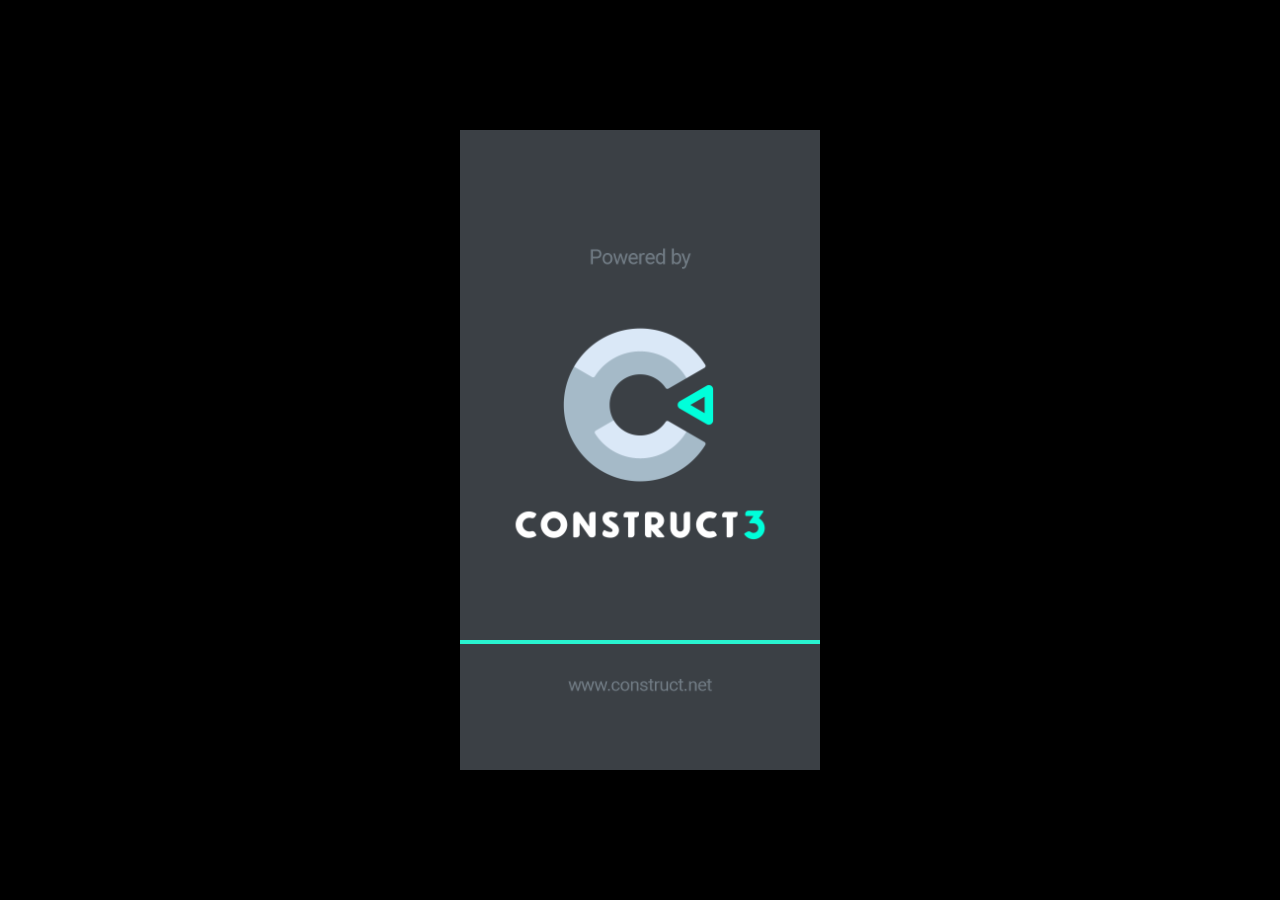
<file: danmaku/index.html>
<!DOCTYPE html>
<html>
<head>
<meta charset="UTF-8">
<title>新项目</title>
<meta name="viewport" content="width=device-width, initial-scale=1.0, maximum-scale=1.0, minimum-scale=1.0, user-scalable=no">

<meta name="generator" content="Scirra Construct">

	<link rel="manifest" href="appmanifest.json">
	<link rel="apple-touch-icon" sizes="128x128" href="icons/icon-128.png">
	<link rel="apple-touch-icon" sizes="256x256" href="icons/icon-256.png">
	<link rel="apple-touch-icon" sizes="512x512" href="icons/icon-512.png">
	<link rel="icon" type="image/png" href="icons/icon-512.png">

<link rel="stylesheet" href="style.css">


</head>
<body>

<script>
if (location.protocol.substr(0, 4) === "file")
{
	alert("Web exports won't work until you upload them. (When running on the file: protocol, browsers block many features from working for security reasons.)");
}
</script>

	<noscript>
		<div id="notSupportedWrap">
			<h2 id="notSupportedTitle">This content requires JavaScript</h2>
			<p class="notSupportedMessage">JavaScript appears to be disabled. Please enable it to view this content.</p>
		</div>
	</noscript>
	<script src="scripts/supportcheck.js"></script>
	<script src="scripts/offlineclient.js" type="module"></script>
	<script src="scripts/main.js" type="module"></script>
	<script src="scripts/register-sw.js" type="module"></script>

</body>
</html>
</file>
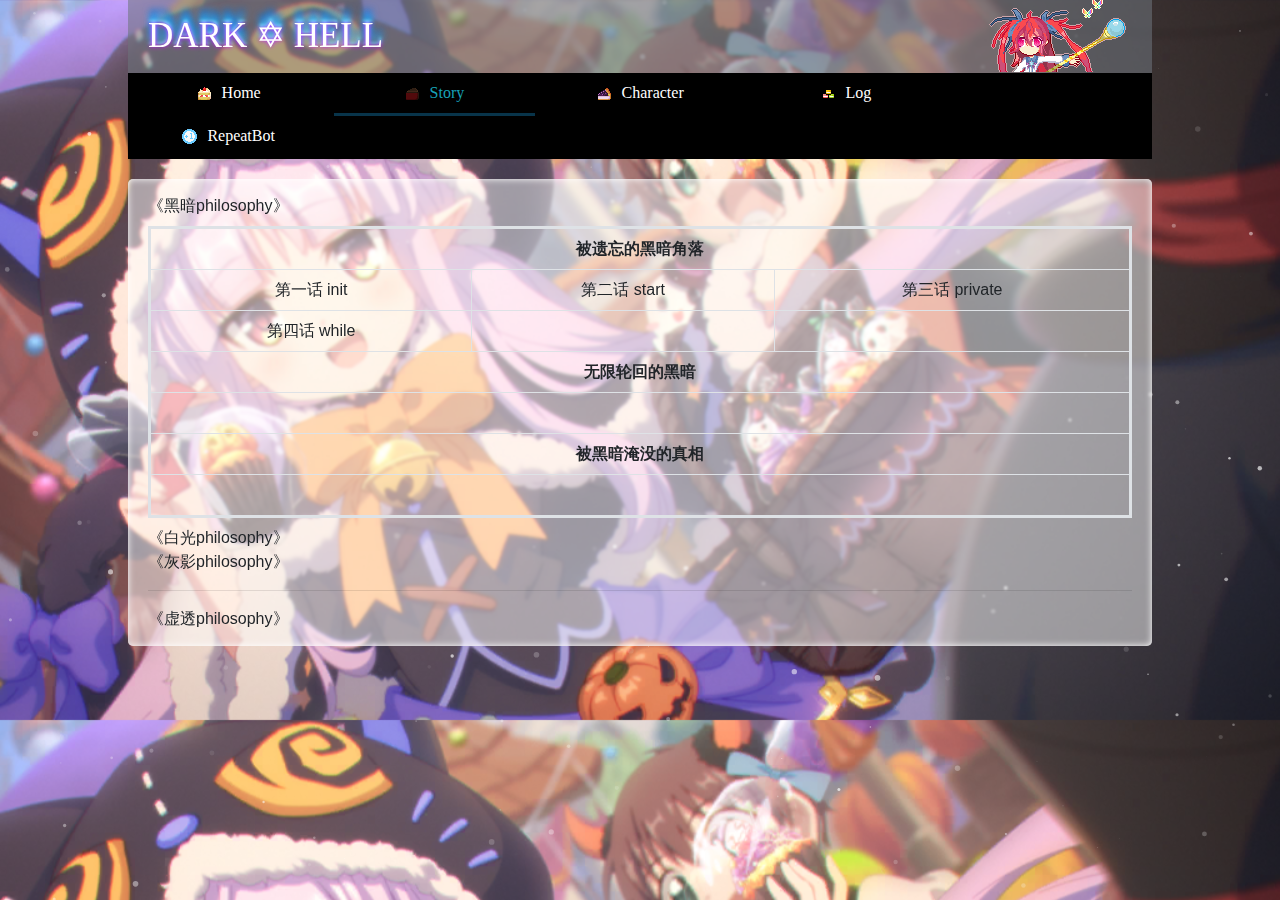
<file: story.html>
<!DOCTYPE html>
<html lang="en">
<head>
    <meta charset="UTF-8">
    <title>Welcome to Dark☆Hell</title>
    <link rel="shortcut icon" type="image/x-icon"
          href="./images/favicon.ico" media="screen" />
    <script src="./javascripts/jquery-3.3.1.min.js"></script>
    <script src="./javascripts/bootstrap.min.js"></script>
    <link href="./stylesheets/bootstrap.min.css" rel="stylesheet"
          type="text/css" />
    <link href="./stylesheets/common.css" rel="stylesheet" type="text/css" />
    <link href="./stylesheets/story.css" rel="stylesheet" type="text/css" />
</head>
<body>
<div id="particles-js"></div>
<script src="./javascripts/particles.min.js"></script>
<script src="./javascripts/app.js"></script>
    <header>
        <div class="english title">DARK &#10017 HELL</div>
        <div class="menu">
            <a class="english" href="index.html"><img src="./images/icon-1.png" />Home</a>
            <a class="english active" href="story.html"><img src="./images/icon-2.png" />Story</a>
            <a class="english" href="character.html"><img src="./images/icon-3.png" />Character</a>
            <a class="english" href="log.html"><img src="./images/icon-4.png" />Log</a>
            <a class="english" href="repeat_chan V2.0.1/repeatRobotDemo.html"><img src="./images/icon-5.png" />RepeatBot</a>
        </div>
    </header>
    <div class="story-list">
        <div>《黑暗philosophy》</div>
        <table class="story-table table-bordered">
            <tr class="table-title"><td colspan="3">被遗忘的黑暗角落</td></tr>
            <tr><td><a href="stories/dark_philosophy/1-001.html">第一话 init</a></td>
                <td><a href="stories/dark_philosophy/1-002.html">第二话 start</a></td>
                <td><a href="stories/dark_philosophy/1-003.html">第三话 private</a></td></tr>
            <tr><td><a>第四话 while</a></td><td>&nbsp;</td><td>&nbsp;</td></tr>
            <tr class="table-title"><td colspan="3">无限轮回的黑暗</td></tr>
            <tr><td colspan="3">&nbsp;</td></tr>
            <tr class="table-title"><td colspan="3">被黑暗淹没的真相</td></tr>
            <tr><td colspan="3">&nbsp;</td></tr>
        </table>
        <div>《白光philosophy》</div>
        <div>《灰影philosophy》</div>
        <hr>
        <div>《虚透philosophy》</div>
    </div>
</body>
</html>
</file>
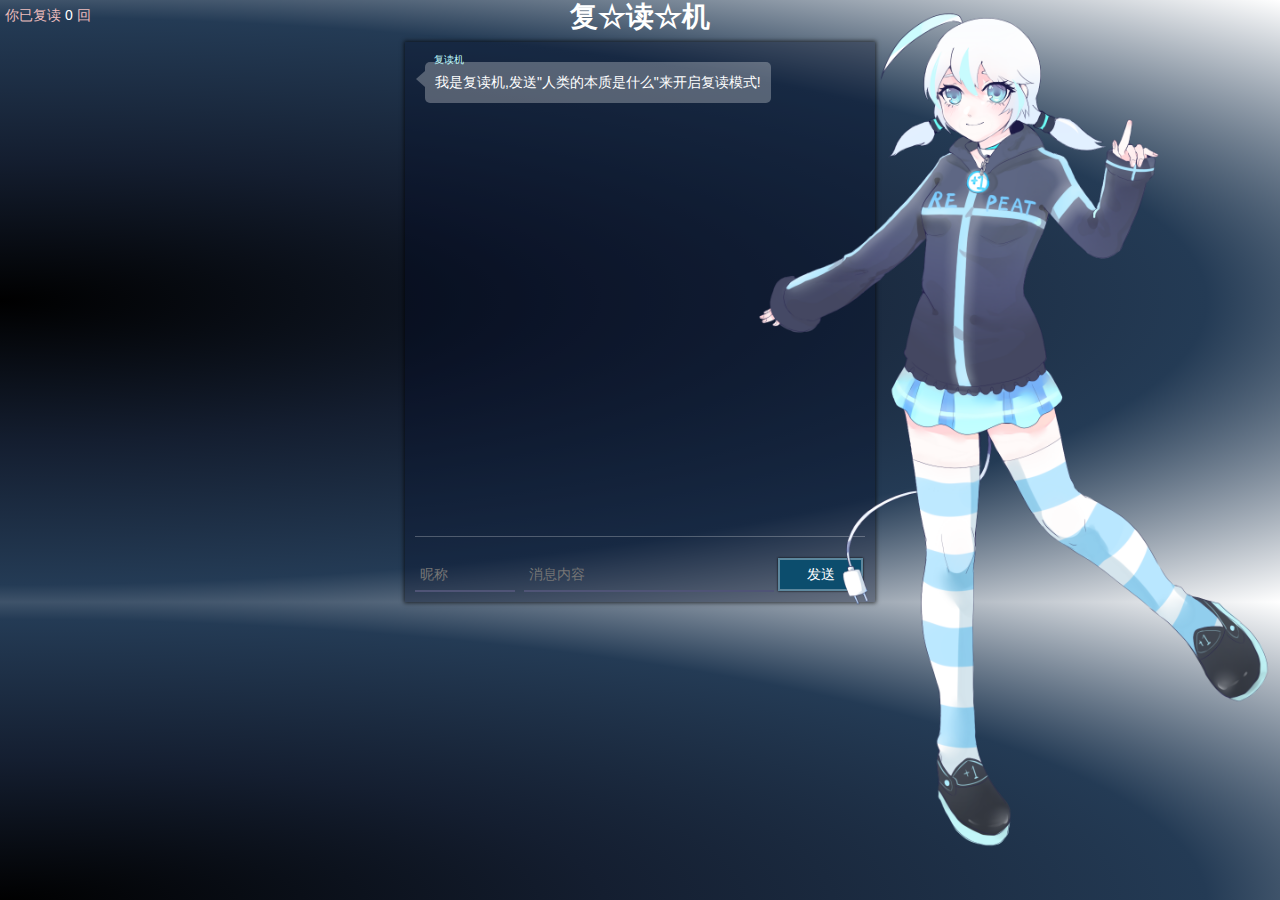
<file: repeat_chan V2.0.1/repeatRobotDemo.html>
﻿<!DOCTYPE html>
<html>
<head>
<meta charset="UTF-8">
<title>复读机测试版v2.0.1</title>
<link rel="shortcut icon" type="image/x-icon"
	href="./images/favicon.ico" media="screen" />
<script src="../javascripts/jquery-3.3.1.min.js"></script>
<script src="../javascripts/bootstrap.min.js"></script>
<script src="./javascripts/constant.js"></script>
	<script src="./javascripts/repeatMode.js"></script>
<script src="./javascripts/repeat.js"></script>
<link href="../stylesheets/bootstrap.min.css" rel="stylesheet"
	type="text/css" />
<link href="./stylesheets/repeat.css" rel="stylesheet" type="text/css" />
</head>
<body>
	<span class="repeat-status">你已复读&nbsp;<span id="repeatTime">0</span>&nbsp;回<span id="bouns" style="color:#efbebe;"></span>
	</span>
	<div class="repeat-img-box">
		<img id="repeat-girl" src="./images/normal.png" />
	</div>
	<div class="page-header">
		<h3>
			<strong>复☆读☆机</strong>
		</h3>
	</div>
	<div class="chat-box">
		<div id="message-window"></div>
		<br>
		<div>
			<input class="form-input" type="text" id="nick-name" placeholder="昵称"
				style="width: 100px; margin-right: 5px;" maxlength="10px" /> <input
				class="form-input" type="text" id="message-detail"
				placeholder="消息内容" style="width: 250px;" maxlength="1000px" />
			<button class="send-button" id="send" onclick="sendMessage();">发送</button>
		</div>
	</div>

	<ul class="bg-bubbles">
		<li></li>
		<li></li>
		<li></li>
		<li></li>
		<li></li>
		<li></li>
		<li></li>
		<li></li>
		<li></li>
		<li></li>
	</ul>
	<div class="front-bg"></div>
	<div class="back-bg"></div>
</body>
</html>
</file>
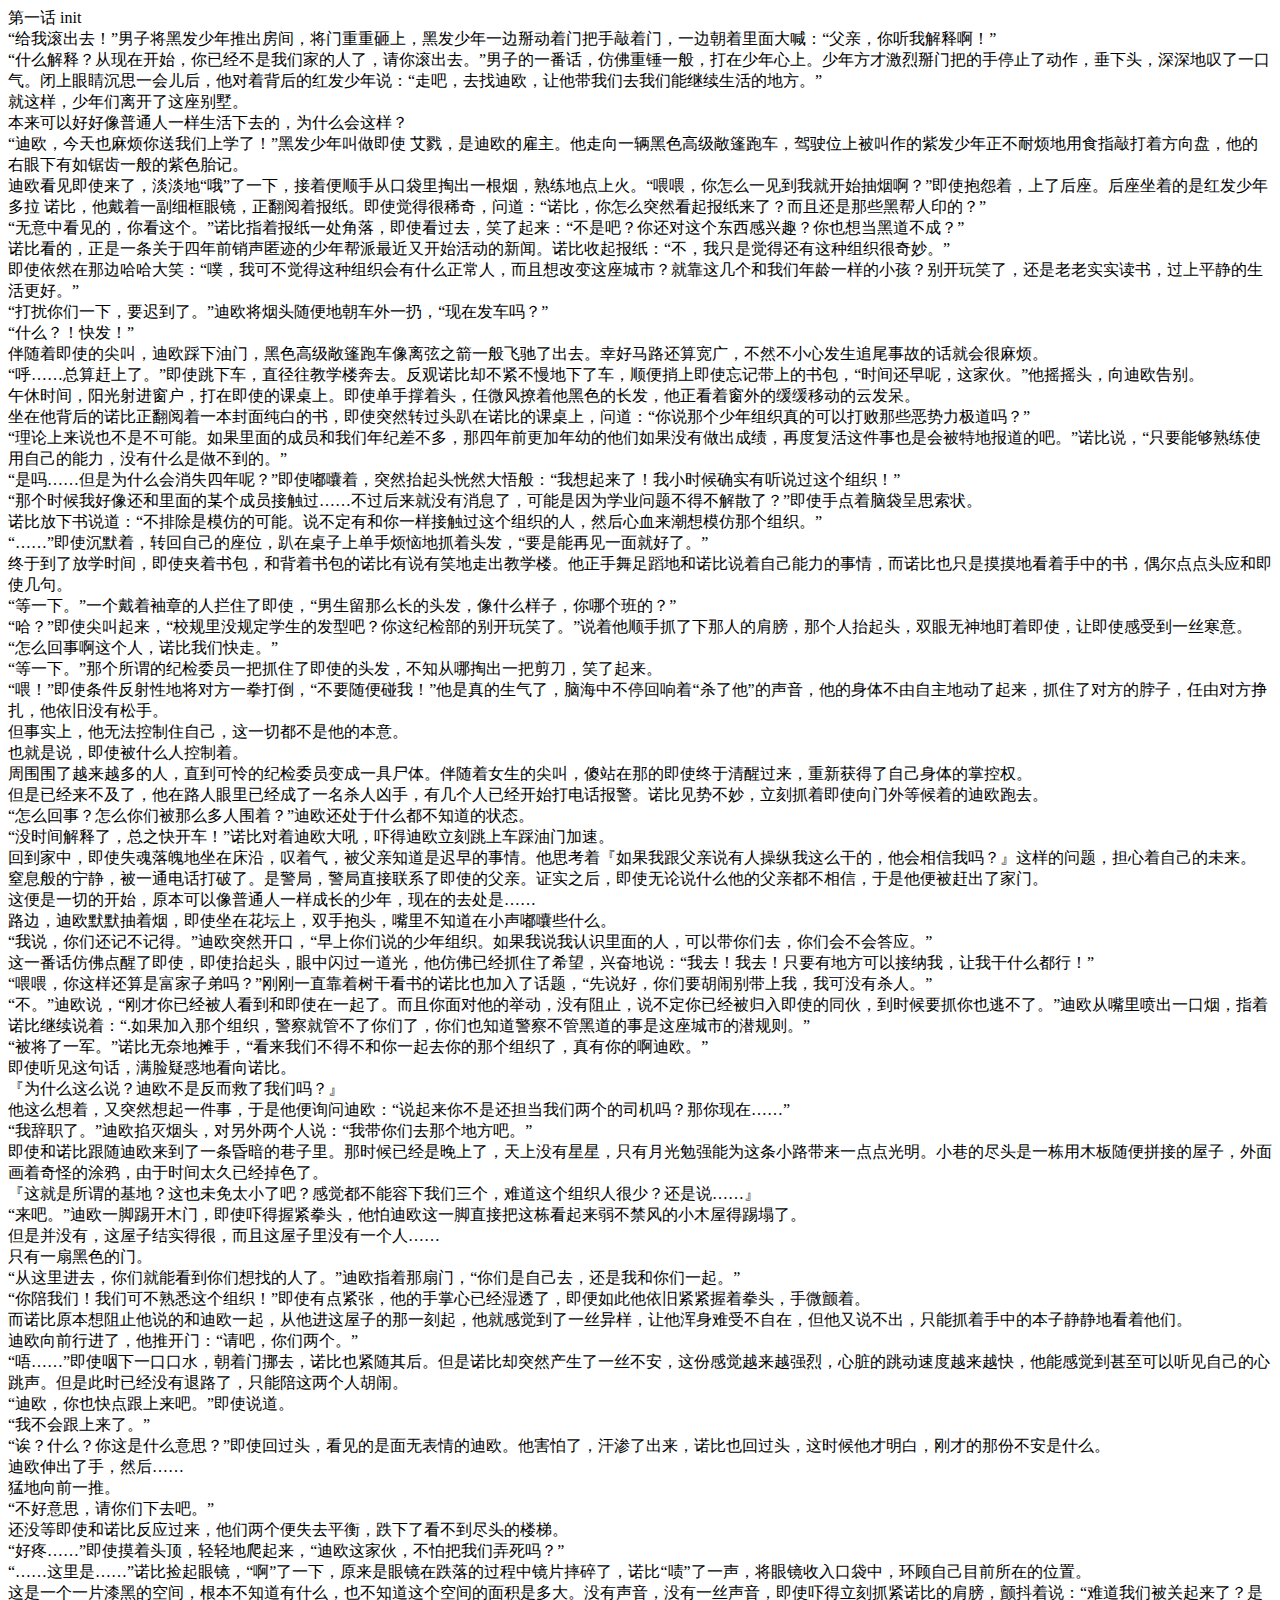
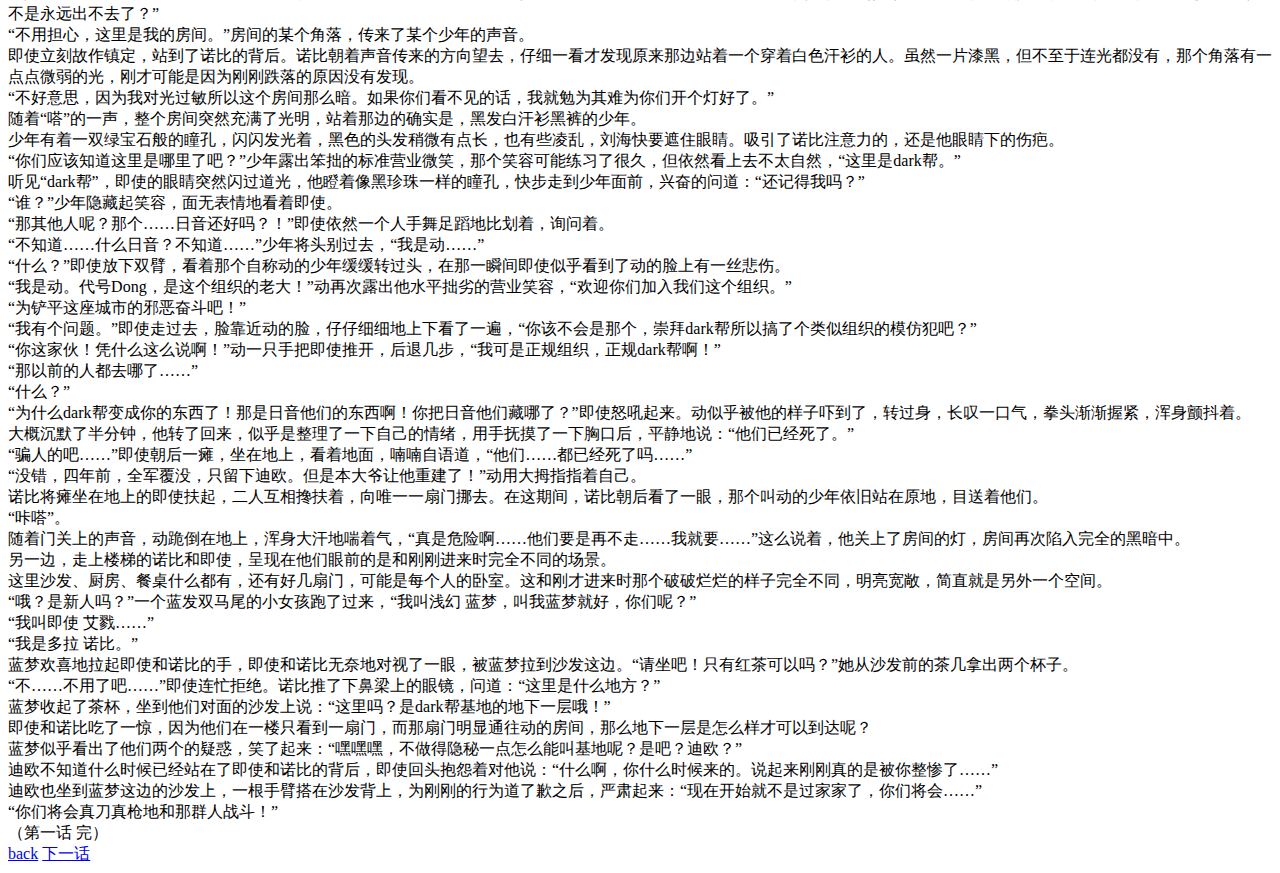
<file: stories/dark_philosophy/1-001.html>
<!DOCTYPE html>
<html lang="en">
<head>
    <meta charset="UTF-8">
    <title>第一话 init</title>
</head>
<body>
<div>第一话 init</div>
<div>
    “给我滚出去！”男子将黑发少年推出房间，将门重重砸上，黑发少年一边掰动着门把手敲着门，一边朝着里面大喊：“父亲，你听我解释啊！”
    <br />
    “什么解释？从现在开始，你已经不是我们家的人了，请你滚出去。”男子的一番话，仿佛重锤一般，打在少年心上。少年方才激烈掰门把的手停止了动作，垂下头，深深地叹了一口气。闭上眼睛沉思一会儿后，他对着背后的红发少年说：“走吧，去找迪欧，让他带我们去我们能继续生活的地方。”
    <br />
    就这样，少年们离开了这座别墅。
    <br />
    本来可以好好像普通人一样生活下去的，为什么会这样？
    <br />
    “迪欧，今天也麻烦你送我们上学了！”黑发少年叫做即使 艾戮，是迪欧的雇主。他走向一辆黑色高级敞篷跑车，驾驶位上被叫作的紫发少年正不耐烦地用食指敲打着方向盘，他的右眼下有如锯齿一般的紫色胎记。
    <br />
    迪欧看见即使来了，淡淡地“哦”了一下，接着便顺手从口袋里掏出一根烟，熟练地点上火。“喂喂，你怎么一见到我就开始抽烟啊？”即使抱怨着，上了后座。后座坐着的是红发少年多拉 诺比，他戴着一副细框眼镜，正翻阅着报纸。即使觉得很稀奇，问道：“诺比，你怎么突然看起报纸来了？而且还是那些黑帮人印的？”
    <br />
    “无意中看见的，你看这个。”诺比指着报纸一处角落，即使看过去，笑了起来：“不是吧？你还对这个东西感兴趣？你也想当黑道不成？”
    <br />
    诺比看的，正是一条关于四年前销声匿迹的少年帮派最近又开始活动的新闻。诺比收起报纸：“不，我只是觉得还有这种组织很奇妙。”
    <br />
    即使依然在那边哈哈大笑：“噗，我可不觉得这种组织会有什么正常人，而且想改变这座城市？就靠这几个和我们年龄一样的小孩？别开玩笑了，还是老老实实读书，过上平静的生活更好。”
    <br />
    “打扰你们一下，要迟到了。”迪欧将烟头随便地朝车外一扔，“现在发车吗？”
    <br />
    “什么？！快发！”
    <br />
    伴随着即使的尖叫，迪欧踩下油门，黑色高级敞篷跑车像离弦之箭一般飞驰了出去。幸好马路还算宽广，不然不小心发生追尾事故的话就会很麻烦。
    <br />
    “呼……总算赶上了。”即使跳下车，直径往教学楼奔去。反观诺比却不紧不慢地下了车，顺便捎上即使忘记带上的书包，“时间还早呢，这家伙。”他摇摇头，向迪欧告别。
    <br />
    午休时间，阳光射进窗户，打在即使的课桌上。即使单手撑着头，任微风撩着他黑色的长发，他正看着窗外的缓缓移动的云发呆。
    <br />
    坐在他背后的诺比正翻阅着一本封面纯白的书，即使突然转过头趴在诺比的课桌上，问道：“你说那个少年组织真的可以打败那些恶势力极道吗？”
    <br />
    “理论上来说也不是不可能。如果里面的成员和我们年纪差不多，那四年前更加年幼的他们如果没有做出成绩，再度复活这件事也是会被特地报道的吧。”诺比说，“只要能够熟练使用自己的能力，没有什么是做不到的。”
    <br />
    “是吗……但是为什么会消失四年呢？”即使嘟囔着，突然抬起头恍然大悟般：“我想起来了！我小时候确实有听说过这个组织！”
    <br />
    “那个时候我好像还和里面的某个成员接触过……不过后来就没有消息了，可能是因为学业问题不得不解散了？”即使手点着脑袋呈思索状。
    <br />
    诺比放下书说道：“不排除是模仿的可能。说不定有和你一样接触过这个组织的人，然后心血来潮想模仿那个组织。”
    <br />
    “……”即使沉默着，转回自己的座位，趴在桌子上单手烦恼地抓着头发，“要是能再见一面就好了。”
    <br />
    终于到了放学时间，即使夹着书包，和背着书包的诺比有说有笑地走出教学楼。他正手舞足蹈地和诺比说着自己能力的事情，而诺比也只是摸摸地看着手中的书，偶尔点点头应和即使几句。
    <br />
    “等一下。”一个戴着袖章的人拦住了即使，“男生留那么长的头发，像什么样子，你哪个班的？”
    <br />
    “哈？”即使尖叫起来，“校规里没规定学生的发型吧？你这纪检部的别开玩笑了。”说着他顺手抓了下那人的肩膀，那个人抬起头，双眼无神地盯着即使，让即使感受到一丝寒意。
    <br />
    “怎么回事啊这个人，诺比我们快走。”
    <br />
    “等一下。”那个所谓的纪检委员一把抓住了即使的头发，不知从哪掏出一把剪刀，笑了起来。
    <br />
    “喂！”即使条件反射性地将对方一拳打倒，“不要随便碰我！”他是真的生气了，脑海中不停回响着“杀了他”的声音，他的身体不由自主地动了起来，抓住了对方的脖子，任由对方挣扎，他依旧没有松手。
    <br />
    但事实上，他无法控制住自己，这一切都不是他的本意。
    <br />
    也就是说，即使被什么人控制着。
    <br />
    周围围了越来越多的人，直到可怜的纪检委员变成一具尸体。伴随着女生的尖叫，傻站在那的即使终于清醒过来，重新获得了自己身体的掌控权。
    <br />
    但是已经来不及了，他在路人眼里已经成了一名杀人凶手，有几个人已经开始打电话报警。诺比见势不妙，立刻抓着即使向门外等候着的迪欧跑去。
    <br />
    “怎么回事？怎么你们被那么多人围着？”迪欧还处于什么都不知道的状态。
    <br />
    “没时间解释了，总之快开车！”诺比对着迪欧大吼，吓得迪欧立刻跳上车踩油门加速。
    <br />
    回到家中，即使失魂落魄地坐在床沿，叹着气，被父亲知道是迟早的事情。他思考着『如果我跟父亲说有人操纵我这么干的，他会相信我吗？』这样的问题，担心着自己的未来。
    <br />
    窒息般的宁静，被一通电话打破了。是警局，警局直接联系了即使的父亲。证实之后，即使无论说什么他的父亲都不相信，于是他便被赶出了家门。
    <br />
    这便是一切的开始，原本可以像普通人一样成长的少年，现在的去处是……
    <br />
    路边，迪欧默默抽着烟，即使坐在花坛上，双手抱头，嘴里不知道在小声嘟囔些什么。
    <br />
    “我说，你们还记不记得。”迪欧突然开口，“早上你们说的少年组织。如果我说我认识里面的人，可以带你们去，你们会不会答应。”
    <br />
    这一番话仿佛点醒了即使，即使抬起头，眼中闪过一道光，他仿佛已经抓住了希望，兴奋地说：“我去！我去！只要有地方可以接纳我，让我干什么都行！”
    <br />
    “喂喂，你这样还算是富家子弟吗？”刚刚一直靠着树干看书的诺比也加入了话题，“先说好，你们要胡闹别带上我，我可没有杀人。”
    <br />
    “不。”迪欧说，“刚才你已经被人看到和即使在一起了。而且你面对他的举动，没有阻止，说不定你已经被归入即使的同伙，到时候要抓你也逃不了。”迪欧从嘴里喷出一口烟，指着诺比继续说着：“.如果加入那个组织，警察就管不了你们了，你们也知道警察不管黑道的事是这座城市的潜规则。”
    <br />
    “被将了一军。”诺比无奈地摊手，“看来我们不得不和你一起去你的那个组织了，真有你的啊迪欧。”
    <br />
    即使听见这句话，满脸疑惑地看向诺比。
    <br />
    『为什么这么说？迪欧不是反而救了我们吗？』
    <br />
    他这么想着，又突然想起一件事，于是他便询问迪欧：“说起来你不是还担当我们两个的司机吗？那你现在……”
    <br />
    “我辞职了。”迪欧掐灭烟头，对另外两个人说：“我带你们去那个地方吧。”
    <br />
    即使和诺比跟随迪欧来到了一条昏暗的巷子里。那时候已经是晚上了，天上没有星星，只有月光勉强能为这条小路带来一点点光明。小巷的尽头是一栋用木板随便拼接的屋子，外面画着奇怪的涂鸦，由于时间太久已经掉色了。
    <br />
    『这就是所谓的基地？这也未免太小了吧？感觉都不能容下我们三个，难道这个组织人很少？还是说……』
    <br />
    “来吧。”迪欧一脚踢开木门，即使吓得握紧拳头，他怕迪欧这一脚直接把这栋看起来弱不禁风的小木屋得踢塌了。
    <br />
    但是并没有，这屋子结实得很，而且这屋子里没有一个人……
    <br />
    只有一扇黑色的门。
    <br />
    “从这里进去，你们就能看到你们想找的人了。”迪欧指着那扇门，“你们是自己去，还是我和你们一起。”
    <br />
    “你陪我们！我们可不熟悉这个组织！”即使有点紧张，他的手掌心已经湿透了，即便如此他依旧紧紧握着拳头，手微颤着。
    <br />
    而诺比原本想阻止他说的和迪欧一起，从他进这屋子的那一刻起，他就感觉到了一丝异样，让他浑身难受不自在，但他又说不出，只能抓着手中的本子静静地看着他们。
    <br />
    迪欧向前行进了，他推开门：“请吧，你们两个。”
    <br />
    “唔……”即使咽下一口口水，朝着门挪去，诺比也紧随其后。但是诺比却突然产生了一丝不安，这份感觉越来越强烈，心脏的跳动速度越来越快，他能感觉到甚至可以听见自己的心跳声。但是此时已经没有退路了，只能陪这两个人胡闹。
    <br />
    “迪欧，你也快点跟上来吧。”即使说道。
    <br />
    “我不会跟上来了。”
    <br />
    “诶？什么？你这是什么意思？”即使回过头，看见的是面无表情的迪欧。他害怕了，汗渗了出来，诺比也回过头，这时候他才明白，刚才的那份不安是什么。
    <br />
    迪欧伸出了手，然后……
    <br />
    猛地向前一推。
    <br />
    “不好意思，请你们下去吧。”
    <br />
    还没等即使和诺比反应过来，他们两个便失去平衡，跌下了看不到尽头的楼梯。
    <br />
    “好疼……”即使摸着头顶，轻轻地爬起来，“迪欧这家伙，不怕把我们弄死吗？”
    <br />
    “……这里是……”诺比捡起眼镜，“啊”了一下，原来是眼镜在跌落的过程中镜片摔碎了，诺比“啧”了一声，将眼镜收入口袋中，环顾自己目前所在的位置。
    <br />
    这是一个一片漆黑的空间，根本不知道有什么，也不知道这个空间的面积是多大。没有声音，没有一丝声音，即使吓得立刻抓紧诺比的肩膀，颤抖着说：“难道我们被关起来了？是不是永远出不去了？”
    <br />
    “不用担心，这里是我的房间。”房间的某个角落，传来了某个少年的声音。
    <br />
    即使立刻故作镇定，站到了诺比的背后。诺比朝着声音传来的方向望去，仔细一看才发现原来那边站着一个穿着白色汗衫的人。虽然一片漆黑，但不至于连光都没有，那个角落有一点点微弱的光，刚才可能是因为刚刚跌落的原因没有发现。
    <br />
    “不好意思，因为我对光过敏所以这个房间那么暗。如果你们看不见的话，我就勉为其难为你们开个灯好了。”
    <br />
    随着“嗒”的一声，整个房间突然充满了光明，站着那边的确实是，黑发白汗衫黑裤的少年。
    <br />
    少年有着一双绿宝石般的瞳孔，闪闪发光着，黑色的头发稍微有点长，也有些凌乱，刘海快要遮住眼睛。吸引了诺比注意力的，还是他眼睛下的伤疤。
    <br />
    “你们应该知道这里是哪里了吧？”少年露出笨拙的标准营业微笑，那个笑容可能练习了很久，但依然看上去不太自然，“这里是dark帮。”
    <br />
    听见“dark帮”，即使的眼睛突然闪过道光，他瞪着像黑珍珠一样的瞳孔，快步走到少年面前，兴奋的问道：“还记得我吗？”
    <br />
    “谁？”少年隐藏起笑容，面无表情地看着即使。
    <br />
    “那其他人呢？那个……日音还好吗？！”即使依然一个人手舞足蹈地比划着，询问着。
    <br />
    “不知道……什么日音？不知道……”少年将头别过去，“我是动……”
    <br />
    “什么？”即使放下双臂，看着那个自称动的少年缓缓转过头，在那一瞬间即使似乎看到了动的脸上有一丝悲伤。
    <br />
    “我是动。代号Dong，是这个组织的老大！”动再次露出他水平拙劣的营业笑容，“欢迎你们加入我们这个组织。”
    <br />
    “为铲平这座城市的邪恶奋斗吧！”
    <br />
    “我有个问题。”即使走过去，脸靠近动的脸，仔仔细细地上下看了一遍，“你该不会是那个，崇拜dark帮所以搞了个类似组织的模仿犯吧？”
    <br />
    “你这家伙！凭什么这么说啊！”动一只手把即使推开，后退几步，“我可是正规组织，正规dark帮啊！”
    <br />
    “那以前的人都去哪了……”
    <br />
    “什么？”
    <br />
    “为什么dark帮变成你的东西了！那是日音他们的东西啊！你把日音他们藏哪了？”即使怒吼起来。动似乎被他的样子吓到了，转过身，长叹一口气，拳头渐渐握紧，浑身颤抖着。
    <br />
    大概沉默了半分钟，他转了回来，似乎是整理了一下自己的情绪，用手抚摸了一下胸口后，平静地说：“他们已经死了。”
    <br />
    “骗人的吧……”即使朝后一瘫，坐在地上，看着地面，喃喃自语道，“他们……都已经死了吗……”
    <br />
    “没错，四年前，全军覆没，只留下迪欧。但是本大爷让他重建了！”动用大拇指指着自己。
    <br />
    诺比将瘫坐在地上的即使扶起，二人互相搀扶着，向唯一一扇门挪去。在这期间，诺比朝后看了一眼，那个叫动的少年依旧站在原地，目送着他们。
    <br />
    “咔嗒”。
    <br />
    随着门关上的声音，动跪倒在地上，浑身大汗地喘着气，“真是危险啊……他们要是再不走……我就要……”这么说着，他关上了房间的灯，房间再次陷入完全的黑暗中。
    <br />
    另一边，走上楼梯的诺比和即使，呈现在他们眼前的是和刚刚进来时完全不同的场景。
    <br />
    这里沙发、厨房、餐桌什么都有，还有好几扇门，可能是每个人的卧室。这和刚才进来时那个破破烂烂的样子完全不同，明亮宽敞，简直就是另外一个空间。
    <br />
    “哦？是新人吗？”一个蓝发双马尾的小女孩跑了过来，“我叫浅幻 蓝梦，叫我蓝梦就好，你们呢？”
    <br />
    “我叫即使 艾戮……”
    <br />
    “我是多拉 诺比。”
    <br />
    蓝梦欢喜地拉起即使和诺比的手，即使和诺比无奈地对视了一眼，被蓝梦拉到沙发这边。“请坐吧！只有红茶可以吗？”她从沙发前的茶几拿出两个杯子。
    <br />
    “不……不用了吧……”即使连忙拒绝。诺比推了下鼻梁上的眼镜，问道：“这里是什么地方？”
    <br />
    蓝梦收起了茶杯，坐到他们对面的沙发上说：“这里吗？是dark帮基地的地下一层哦！”
    <br />
    即使和诺比吃了一惊，因为他们在一楼只看到一扇门，而那扇门明显通往动的房间，那么地下一层是怎么样才可以到达呢？
    <br />
    蓝梦似乎看出了他们两个的疑惑，笑了起来：“嘿嘿嘿，不做得隐秘一点怎么能叫基地呢？是吧？迪欧？”
    <br />
    迪欧不知道什么时候已经站在了即使和诺比的背后，即使回头抱怨着对他说：“什么啊，你什么时候来的。说起来刚刚真的是被你整惨了……”
    <br />
    迪欧也坐到蓝梦这边的沙发上，一根手臂搭在沙发背上，为刚刚的行为道了歉之后，严肃起来：“现在开始就不是过家家了，你们将会……”
    <br />
    “你们将会真刀真枪地和那群人战斗！”
    <br />
    （第一话 完）
</div>
<a href="../../story.html">back</a>
<a href="1-002.html">下一话</a>
</body>
</html>
</file>
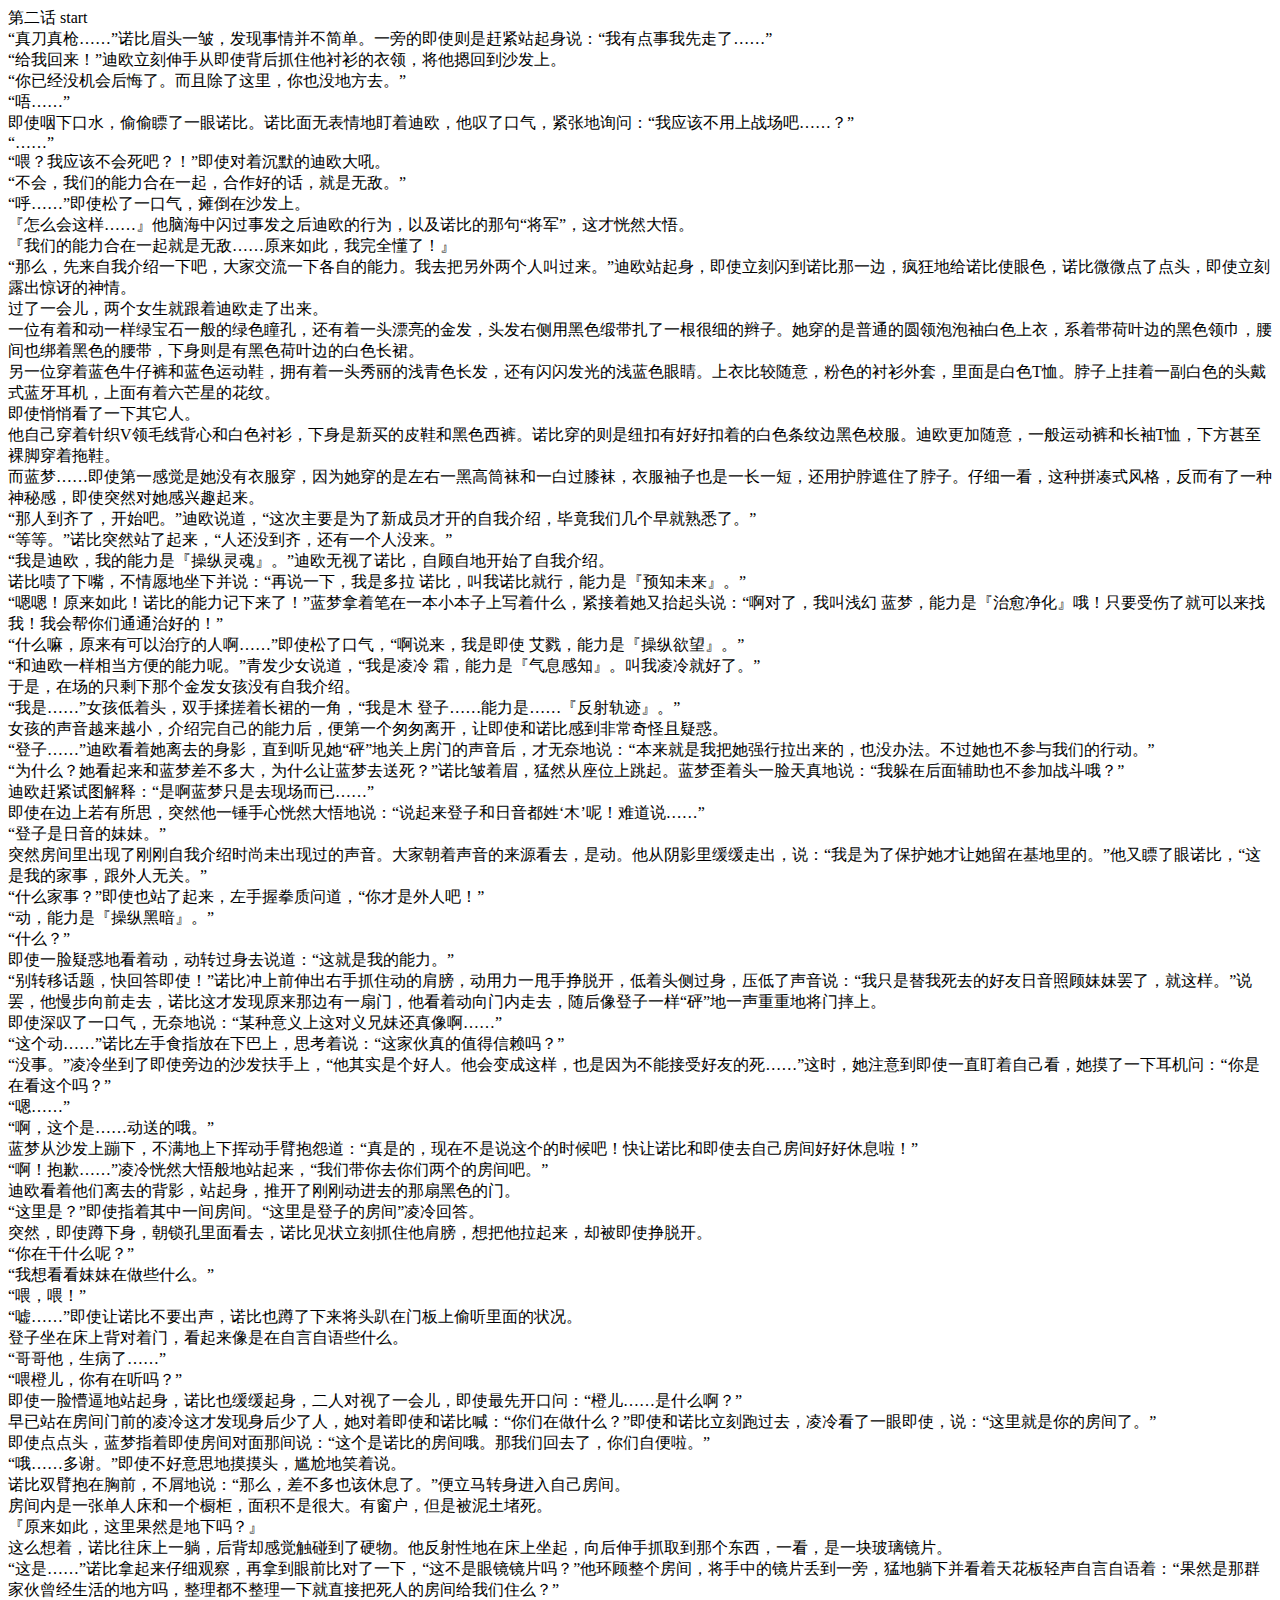
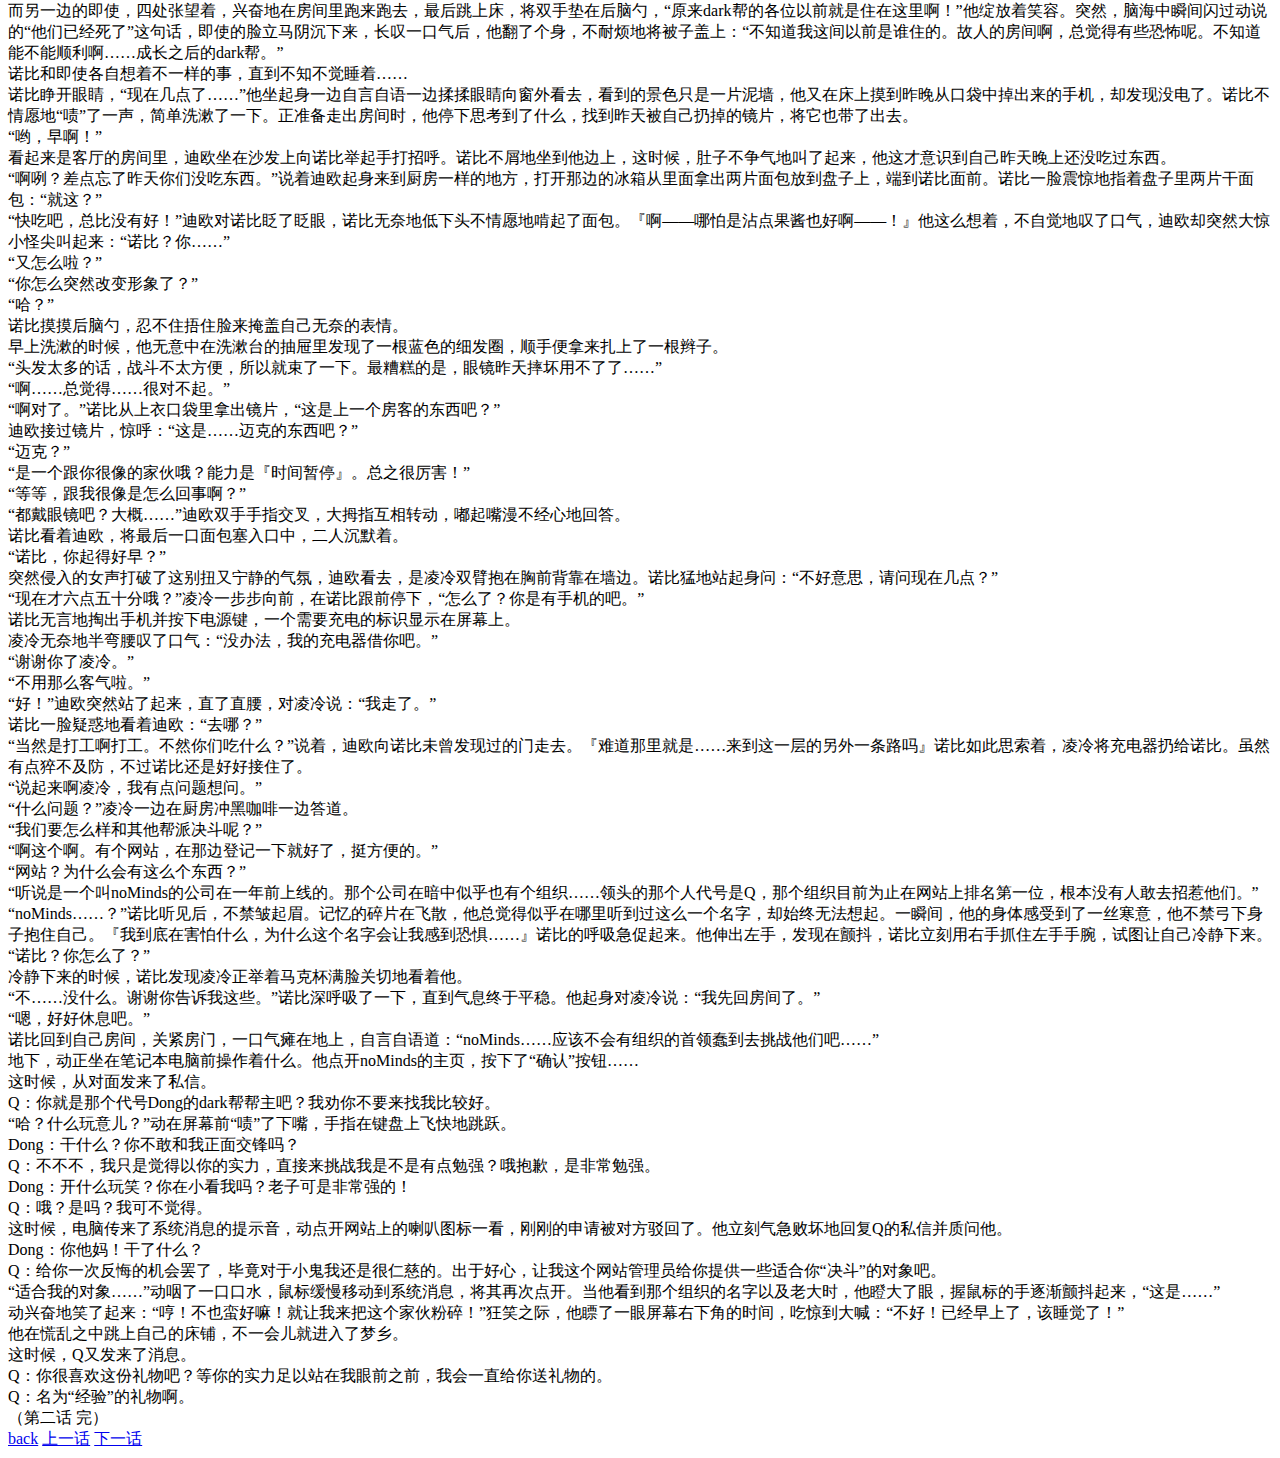
<file: stories/dark_philosophy/1-002.html>
<!DOCTYPE html>
<html lang="en">
<head>
    <meta charset="UTF-8">
    <title>第二话 start</title>
</head>
<body>
<div>第二话 start</div>
<div>
    “真刀真枪……”诺比眉头一皱，发现事情并不简单。一旁的即使则是赶紧站起身说：“我有点事我先走了……”
    <br />
    “给我回来！”迪欧立刻伸手从即使背后抓住他衬衫的衣领，将他摁回到沙发上。
    <br />
    “你已经没机会后悔了。而且除了这里，你也没地方去。”
    <br />
    “唔……”
    <br />
    即使咽下口水，偷偷瞟了一眼诺比。诺比面无表情地盯着迪欧，他叹了口气，紧张地询问：“我应该不用上战场吧……？”
    <br />
    “……”
    <br />
    “喂？我应该不会死吧？！”即使对着沉默的迪欧大吼。
    <br />
    “不会，我们的能力合在一起，合作好的话，就是无敌。”
    <br />
    “呼……”即使松了一口气，瘫倒在沙发上。
    <br />
    『怎么会这样……』他脑海中闪过事发之后迪欧的行为，以及诺比的那句“将军”，这才恍然大悟。
    <br />
    『我们的能力合在一起就是无敌……原来如此，我完全懂了！』
    <br />
    “那么，先来自我介绍一下吧，大家交流一下各自的能力。我去把另外两个人叫过来。”迪欧站起身，即使立刻闪到诺比那一边，疯狂地给诺比使眼色，诺比微微点了点头，即使立刻露出惊讶的神情。
    <br />
    过了一会儿，两个女生就跟着迪欧走了出来。
    <br />
    一位有着和动一样绿宝石一般的绿色瞳孔，还有着一头漂亮的金发，头发右侧用黑色缎带扎了一根很细的辫子。她穿的是普通的圆领泡泡袖白色上衣，系着带荷叶边的黑色领巾，腰间也绑着黑色的腰带，下身则是有黑色荷叶边的白色长裙。
    <br />
    另一位穿着蓝色牛仔裤和蓝色运动鞋，拥有着一头秀丽的浅青色长发，还有闪闪发光的浅蓝色眼睛。上衣比较随意，粉色的衬衫外套，里面是白色T恤。脖子上挂着一副白色的头戴式蓝牙耳机，上面有着六芒星的花纹。
    <br />
    即使悄悄看了一下其它人。
    <br />
    他自己穿着针织V领毛线背心和白色衬衫，下身是新买的皮鞋和黑色西裤。诺比穿的则是纽扣有好好扣着的白色条纹边黑色校服。迪欧更加随意，一般运动裤和长袖T恤，下方甚至裸脚穿着拖鞋。
    <br />
    而蓝梦……即使第一感觉是她没有衣服穿，因为她穿的是左右一黑高筒袜和一白过膝袜，衣服袖子也是一长一短，还用护脖遮住了脖子。仔细一看，这种拼凑式风格，反而有了一种神秘感，即使突然对她感兴趣起来。
    <br />
    “那人到齐了，开始吧。”迪欧说道，“这次主要是为了新成员才开的自我介绍，毕竟我们几个早就熟悉了。”
    <br />
    “等等。”诺比突然站了起来，“人还没到齐，还有一个人没来。”
    <br />
    “我是迪欧，我的能力是『操纵灵魂』。”迪欧无视了诺比，自顾自地开始了自我介绍。
    <br />
    诺比啧了下嘴，不情愿地坐下并说：“再说一下，我是多拉 诺比，叫我诺比就行，能力是『预知未来』。”
    <br />
    “嗯嗯！原来如此！诺比的能力记下来了！”蓝梦拿着笔在一本小本子上写着什么，紧接着她又抬起头说：“啊对了，我叫浅幻 蓝梦，能力是『治愈净化』哦！只要受伤了就可以来找我！我会帮你们通通治好的！”
    <br />
    “什么嘛，原来有可以治疗的人啊……”即使松了口气，“啊说来，我是即使 艾戮，能力是『操纵欲望』。”
    <br />
    “和迪欧一样相当方便的能力呢。”青发少女说道，“我是凌冷 霜，能力是『气息感知』。叫我凌冷就好了。”
    <br />
    于是，在场的只剩下那个金发女孩没有自我介绍。
    <br />
    “我是……”女孩低着头，双手揉搓着长裙的一角，“我是木 登子……能力是……『反射轨迹』。”
    <br />
    女孩的声音越来越小，介绍完自己的能力后，便第一个匆匆离开，让即使和诺比感到非常奇怪且疑惑。
    <br />
    “登子……”迪欧看着她离去的身影，直到听见她“砰”地关上房门的声音后，才无奈地说：“本来就是我把她强行拉出来的，也没办法。不过她也不参与我们的行动。”
    <br />
    “为什么？她看起来和蓝梦差不多大，为什么让蓝梦去送死？”诺比皱着眉，猛然从座位上跳起。蓝梦歪着头一脸天真地说：“我躲在后面辅助也不参加战斗哦？”
    <br />
    迪欧赶紧试图解释：“是啊蓝梦只是去现场而已……”
    <br />
    即使在边上若有所思，突然他一锤手心恍然大悟地说：“说起来登子和日音都姓‘木’呢！难道说……”
    <br />
    “登子是日音的妹妹。”
    <br />
    突然房间里出现了刚刚自我介绍时尚未出现过的声音。大家朝着声音的来源看去，是动。他从阴影里缓缓走出，说：“我是为了保护她才让她留在基地里的。”他又瞟了眼诺比，“这是我的家事，跟外人无关。”
    <br />
    “什么家事？”即使也站了起来，左手握拳质问道，“你才是外人吧！”
    <br />
    “动，能力是『操纵黑暗』。”
    <br />
    “什么？”
    <br />
    即使一脸疑惑地看着动，动转过身去说道：“这就是我的能力。”
    <br />
    “别转移话题，快回答即使！”诺比冲上前伸出右手抓住动的肩膀，动用力一甩手挣脱开，低着头侧过身，压低了声音说：“我只是替我死去的好友日音照顾妹妹罢了，就这样。”说罢，他慢步向前走去，诺比这才发现原来那边有一扇门，他看着动向门内走去，随后像登子一样“砰”地一声重重地将门摔上。
    <br />
    即使深叹了一口气，无奈地说：“某种意义上这对义兄妹还真像啊……”
    <br />
    “这个动……”诺比左手食指放在下巴上，思考着说：“这家伙真的值得信赖吗？”
    <br />
    “没事。”凌冷坐到了即使旁边的沙发扶手上，“他其实是个好人。他会变成这样，也是因为不能接受好友的死……”这时，她注意到即使一直盯着自己看，她摸了一下耳机问：“你是在看这个吗？”
    <br />
    “嗯……”
    <br />
    “啊，这个是……动送的哦。”
    <br />
    蓝梦从沙发上蹦下，不满地上下挥动手臂抱怨道：“真是的，现在不是说这个的时候吧！快让诺比和即使去自己房间好好休息啦！”
    <br />
    “啊！抱歉……”凌冷恍然大悟般地站起来，“我们带你去你们两个的房间吧。”
    <br />
    迪欧看着他们离去的背影，站起身，推开了刚刚动进去的那扇黑色的门。
    <br />
    “这里是？”即使指着其中一间房间。“这里是登子的房间”凌冷回答。
    <br />
    突然，即使蹲下身，朝锁孔里面看去，诺比见状立刻抓住他肩膀，想把他拉起来，却被即使挣脱开。
    <br />
    “你在干什么呢？”
    <br />
    “我想看看妹妹在做些什么。”
    <br />
    “喂，喂！”
    <br />
    “嘘……”即使让诺比不要出声，诺比也蹲了下来将头趴在门板上偷听里面的状况。
    <br />
    登子坐在床上背对着门，看起来像是在自言自语些什么。
    <br />
    “哥哥他，生病了……”
    <br />
    “喂橙儿，你有在听吗？”
    <br />
    即使一脸懵逼地站起身，诺比也缓缓起身，二人对视了一会儿，即使最先开口问：“橙儿……是什么啊？”
    <br />
    早已站在房间门前的凌冷这才发现身后少了人，她对着即使和诺比喊：“你们在做什么？”即使和诺比立刻跑过去，凌冷看了一眼即使，说：“这里就是你的房间了。”
    <br />
    即使点点头，蓝梦指着即使房间对面那间说：“这个是诺比的房间哦。那我们回去了，你们自便啦。”
    <br />
    “哦……多谢。”即使不好意思地摸摸头，尴尬地笑着说。
    <br />
    诺比双臂抱在胸前，不屑地说：“那么，差不多也该休息了。”便立马转身进入自己房间。
    <br />
    房间内是一张单人床和一个橱柜，面积不是很大。有窗户，但是被泥土堵死。
    <br />
    『原来如此，这里果然是地下吗？』
    <br />
    这么想着，诺比往床上一躺，后背却感觉触碰到了硬物。他反射性地在床上坐起，向后伸手抓取到那个东西，一看，是一块玻璃镜片。
    <br />
    “这是……”诺比拿起来仔细观察，再拿到眼前比对了一下，“这不是眼镜镜片吗？”他环顾整个房间，将手中的镜片丢到一旁，猛地躺下并看着天花板轻声自言自语着：“果然是那群家伙曾经生活的地方吗，整理都不整理一下就直接把死人的房间给我们住么？”
    <br />
    而另一边的即使，四处张望着，兴奋地在房间里跑来跑去，最后跳上床，将双手垫在后脑勺，“原来dark帮的各位以前就是住在这里啊！”他绽放着笑容。突然，脑海中瞬间闪过动说的“他们已经死了”这句话，即使的脸立马阴沉下来，长叹一口气后，他翻了个身，不耐烦地将被子盖上：“不知道我这间以前是谁住的。故人的房间啊，总觉得有些恐怖呢。不知道能不能顺利啊……成长之后的dark帮。”
    <br />
    诺比和即使各自想着不一样的事，直到不知不觉睡着……
    <br />
    诺比睁开眼睛，“现在几点了……”他坐起身一边自言自语一边揉揉眼睛向窗外看去，看到的景色只是一片泥墙，他又在床上摸到昨晚从口袋中掉出来的手机，却发现没电了。诺比不情愿地“啧”了一声，简单洗漱了一下。正准备走出房间时，他停下思考到了什么，找到昨天被自己扔掉的镜片，将它也带了出去。
    <br />
    “哟，早啊！”
    <br />
    看起来是客厅的房间里，迪欧坐在沙发上向诺比举起手打招呼。诺比不屑地坐到他边上，这时候，肚子不争气地叫了起来，他这才意识到自己昨天晚上还没吃过东西。
    <br />
    “啊咧？差点忘了昨天你们没吃东西。”说着迪欧起身来到厨房一样的地方，打开那边的冰箱从里面拿出两片面包放到盘子上，端到诺比面前。诺比一脸震惊地指着盘子里两片干面包：“就这？”
    <br />
    “快吃吧，总比没有好！”迪欧对诺比眨了眨眼，诺比无奈地低下头不情愿地啃起了面包。『啊——哪怕是沾点果酱也好啊——！』他这么想着，不自觉地叹了口气，迪欧却突然大惊小怪尖叫起来：“诺比？你……”
    <br />
    “又怎么啦？”
    <br />
    “你怎么突然改变形象了？”
    <br />
    “哈？”
    <br />
    诺比摸摸后脑勺，忍不住捂住脸来掩盖自己无奈的表情。
    <br />
    早上洗漱的时候，他无意中在洗漱台的抽屉里发现了一根蓝色的细发圈，顺手便拿来扎上了一根辫子。
    <br />
    “头发太多的话，战斗不太方便，所以就束了一下。最糟糕的是，眼镜昨天摔坏用不了了……”
    <br />
    “啊……总觉得……很对不起。”
    <br />
    “啊对了。”诺比从上衣口袋里拿出镜片，“这是上一个房客的东西吧？”
    <br />
    迪欧接过镜片，惊呼：“这是……迈克的东西吧？”
    <br />
    “迈克？”
    <br />
    “是一个跟你很像的家伙哦？能力是『时间暂停』。总之很厉害！”
    <br />
    “等等，跟我很像是怎么回事啊？”
    <br />
    “都戴眼镜吧？大概……”迪欧双手手指交叉，大拇指互相转动，嘟起嘴漫不经心地回答。
    <br />
    诺比看着迪欧，将最后一口面包塞入口中，二人沉默着。
    <br />
    “诺比，你起得好早？”
    <br />
    突然侵入的女声打破了这别扭又宁静的气氛，迪欧看去，是凌冷双臂抱在胸前背靠在墙边。诺比猛地站起身问：“不好意思，请问现在几点？”
    <br />
    “现在才六点五十分哦？”凌冷一步步向前，在诺比跟前停下，“怎么了？你是有手机的吧。”
    <br />
    诺比无言地掏出手机并按下电源键，一个需要充电的标识显示在屏幕上。
    <br />
    凌冷无奈地半弯腰叹了口气：“没办法，我的充电器借你吧。”
    <br />
    “谢谢你了凌冷。”
    <br />
    “不用那么客气啦。”
    <br />
    “好！”迪欧突然站了起来，直了直腰，对凌冷说：“我走了。”
    <br />
    诺比一脸疑惑地看着迪欧：“去哪？”
    <br />
    “当然是打工啊打工。不然你们吃什么？”说着，迪欧向诺比未曾发现过的门走去。『难道那里就是……来到这一层的另外一条路吗』诺比如此思索着，凌冷将充电器扔给诺比。虽然有点猝不及防，不过诺比还是好好接住了。
    <br />
    “说起来啊凌冷，我有点问题想问。”
    <br />
    “什么问题？”凌冷一边在厨房冲黑咖啡一边答道。
    <br />
    “我们要怎么样和其他帮派决斗呢？”
    <br />
    “啊这个啊。有个网站，在那边登记一下就好了，挺方便的。”
    <br />
    “网站？为什么会有这么个东西？”
    <br />
    “听说是一个叫noMinds的公司在一年前上线的。那个公司在暗中似乎也有个组织……领头的那个人代号是Q，那个组织目前为止在网站上排名第一位，根本没有人敢去招惹他们。”
    <br />
    “noMinds……？”诺比听见后，不禁皱起眉。记忆的碎片在飞散，他总觉得似乎在哪里听到过这么一个名字，却始终无法想起。一瞬间，他的身体感受到了一丝寒意，他不禁弓下身子抱住自己。『我到底在害怕什么，为什么这个名字会让我感到恐惧……』诺比的呼吸急促起来。他伸出左手，发现在颤抖，诺比立刻用右手抓住左手手腕，试图让自己冷静下来。
    <br />
    “诺比？你怎么了？”
    <br />
    冷静下来的时候，诺比发现凌冷正举着马克杯满脸关切地看着他。
    <br />
    “不……没什么。谢谢你告诉我这些。”诺比深呼吸了一下，直到气息终于平稳。他起身对凌冷说：“我先回房间了。”
    <br />
    “嗯，好好休息吧。”
    <br />
    诺比回到自己房间，关紧房门，一口气瘫在地上，自言自语道：“noMinds……应该不会有组织的首领蠢到去挑战他们吧……”
    <br />
    地下，动正坐在笔记本电脑前操作着什么。他点开noMinds的主页，按下了“确认”按钮……
    <br />
    这时候，从对面发来了私信。
    <br />
    Q：你就是那个代号Dong的dark帮帮主吧？我劝你不要来找我比较好。
    <br />
    “哈？什么玩意儿？”动在屏幕前“啧”了下嘴，手指在键盘上飞快地跳跃。
    <br />
    Dong：干什么？你不敢和我正面交锋吗？
    <br />
    Q：不不不，我只是觉得以你的实力，直接来挑战我是不是有点勉强？哦抱歉，是非常勉强。
    <br />
    Dong：开什么玩笑？你在小看我吗？老子可是非常强的！
    <br />
    Q：哦？是吗？我可不觉得。
    <br />
    这时候，电脑传来了系统消息的提示音，动点开网站上的喇叭图标一看，刚刚的申请被对方驳回了。他立刻气急败坏地回复Q的私信并质问他。
    <br />
    Dong：你他妈！干了什么？
    <br />
    Q：给你一次反悔的机会罢了，毕竟对于小鬼我还是很仁慈的。出于好心，让我这个网站管理员给你提供一些适合你“决斗”的对象吧。
    <br />
    “适合我的对象……”动咽了一口口水，鼠标缓慢移动到系统消息，将其再次点开。当他看到那个组织的名字以及老大时，他瞪大了眼，握鼠标的手逐渐颤抖起来，“这是……”
    <br />
    动兴奋地笑了起来：“哼！不也蛮好嘛！就让我来把这个家伙粉碎！”狂笑之际，他瞟了一眼屏幕右下角的时间，吃惊到大喊：“不好！已经早上了，该睡觉了！”
    <br />
    他在慌乱之中跳上自己的床铺，不一会儿就进入了梦乡。
    <br />
    这时候，Q又发来了消息。
    <br />
    Q：你很喜欢这份礼物吧？等你的实力足以站在我眼前之前，我会一直给你送礼物的。
    <br />
    Q：名为“经验”的礼物啊。
    <br />
    （第二话 完）
</div>
<a href="../../story.html">back</a>
<a href="1-001.html">上一话</a>
<a href="1-003.html">下一话</a>
</body>
</html>
</file>
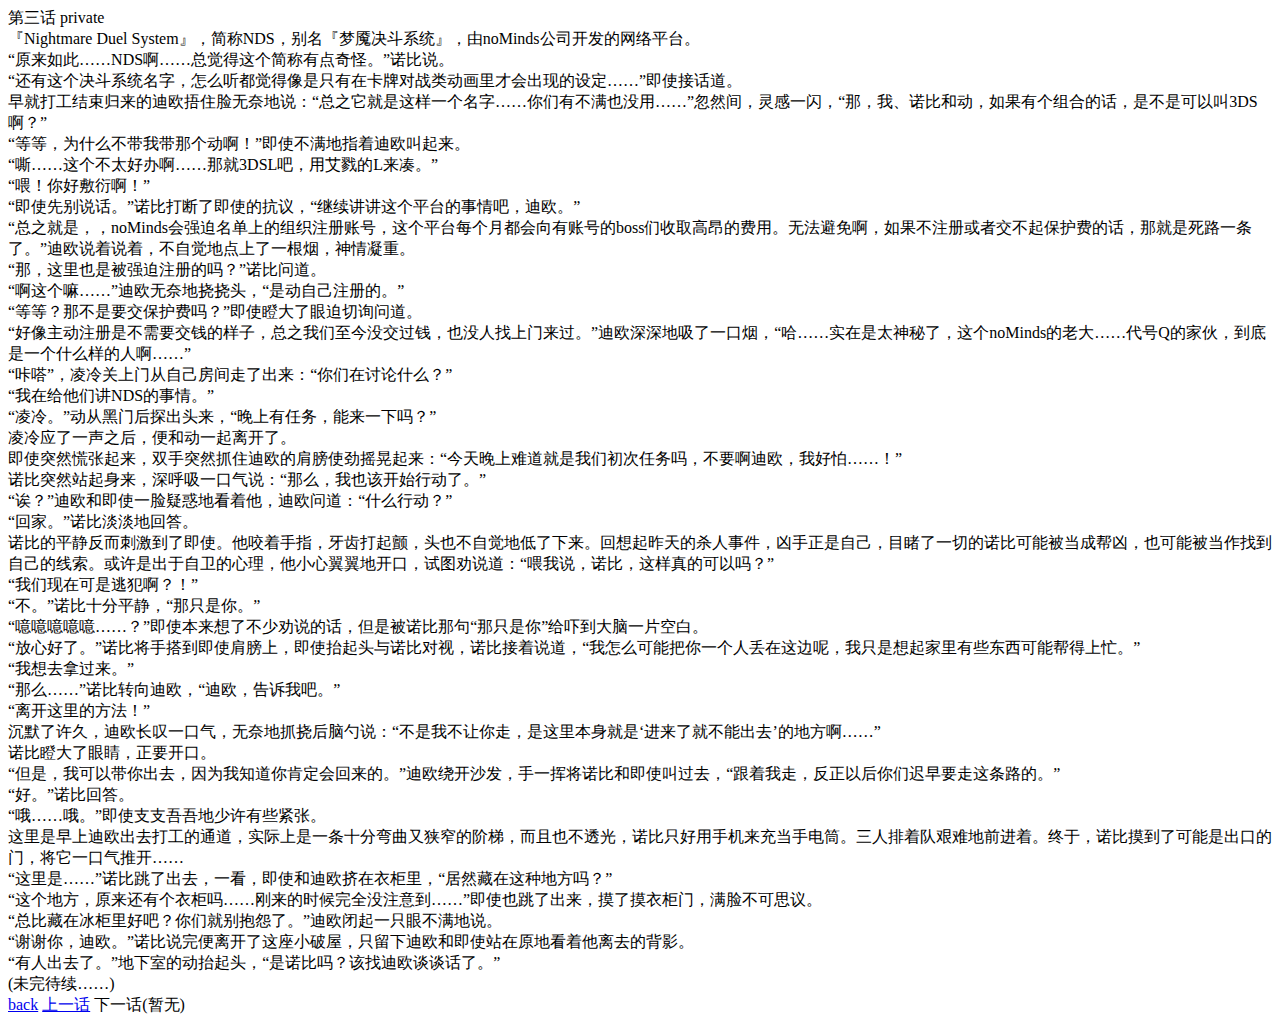
<file: stories/dark_philosophy/1-003.html>
<!DOCTYPE html>
<html lang="en">
<head>
    <meta charset="UTF-8">
    <title>第三话 private</title>
</head>
<body>
<div>第三话 private</div>
<div>
    『Nightmare Duel System』，简称NDS，别名『梦魇决斗系统』，由noMinds公司开发的网络平台。
    <br />
    “原来如此……NDS啊……总觉得这个简称有点奇怪。”诺比说。
    <br />
    “还有这个决斗系统名字，怎么听都觉得像是只有在卡牌对战类动画里才会出现的设定……”即使接话道。
    <br />
    早就打工结束归来的迪欧捂住脸无奈地说：“总之它就是这样一个名字……你们有不满也没用……”忽然间，灵感一闪，“那，我、诺比和动，如果有个组合的话，是不是可以叫3DS啊？”
    <br />
    “等等，为什么不带我带那个动啊！”即使不满地指着迪欧叫起来。
    <br />
    “嘶……这个不太好办啊……那就3DSL吧，用艾戮的L来凑。”
    <br />
    “喂！你好敷衍啊！”
    <br />
    “即使先别说话。”诺比打断了即使的抗议，“继续讲讲这个平台的事情吧，迪欧。”
    <br />
    “总之就是，，noMinds会强迫名单上的组织注册账号，这个平台每个月都会向有账号的boss们收取高昂的费用。无法避免啊，如果不注册或者交不起保护费的话，那就是死路一条了。”迪欧说着说着，不自觉地点上了一根烟，神情凝重。
    <br />
    “那，这里也是被强迫注册的吗？”诺比问道。
    <br />
    “啊这个嘛……”迪欧无奈地挠挠头，“是动自己注册的。”
    <br />
    “等等？那不是要交保护费吗？”即使瞪大了眼迫切询问道。
    <br />
    “好像主动注册是不需要交钱的样子，总之我们至今没交过钱，也没人找上门来过。”迪欧深深地吸了一口烟，“哈……实在是太神秘了，这个noMinds的老大……代号Q的家伙，到底是一个什么样的人啊……”
    <br />
    “咔嗒”，凌冷关上门从自己房间走了出来：“你们在讨论什么？”
    <br />
    “我在给他们讲NDS的事情。”
    <br />
    “凌冷。”动从黑门后探出头来，“晚上有任务，能来一下吗？”
    <br />
    凌冷应了一声之后，便和动一起离开了。
    <br />
    即使突然慌张起来，双手突然抓住迪欧的肩膀使劲摇晃起来：“今天晚上难道就是我们初次任务吗，不要啊迪欧，我好怕……！”
    <br />
    诺比突然站起身来，深呼吸一口气说：“那么，我也该开始行动了。”
    <br />
    “诶？”迪欧和即使一脸疑惑地看着他，迪欧问道：“什么行动？”
    <br />
    “回家。”诺比淡淡地回答。
    <br />
    诺比的平静反而刺激到了即使。他咬着手指，牙齿打起颤，头也不自觉地低了下来。回想起昨天的杀人事件，凶手正是自己，目睹了一切的诺比可能被当成帮凶，也可能被当作找到自己的线索。或许是出于自卫的心理，他小心翼翼地开口，试图劝说道：“喂我说，诺比，这样真的可以吗？”
    <br />
    “我们现在可是逃犯啊？！”
    <br />
    “不。”诺比十分平静，“那只是你。”
    <br />
    “噫噫噫噫噫……？”即使本来想了不少劝说的话，但是被诺比那句“那只是你”给吓到大脑一片空白。
    <br />
    “放心好了。”诺比将手搭到即使肩膀上，即使抬起头与诺比对视，诺比接着说道，“我怎么可能把你一个人丢在这边呢，我只是想起家里有些东西可能帮得上忙。”
    <br />
    “我想去拿过来。”
    <br />
    “那么……”诺比转向迪欧，“迪欧，告诉我吧。”
    <br />
    “离开这里的方法！”
    <br />
    沉默了许久，迪欧长叹一口气，无奈地抓挠后脑勺说：“不是我不让你走，是这里本身就是‘进来了就不能出去’的地方啊……”
    <br />
    诺比瞪大了眼睛，正要开口。
    <br />
    “但是，我可以带你出去，因为我知道你肯定会回来的。”迪欧绕开沙发，手一挥将诺比和即使叫过去，“跟着我走，反正以后你们迟早要走这条路的。”
    <br />
    “好。”诺比回答。
    <br />
    “哦……哦。”即使支支吾吾地少许有些紧张。
    <br />
    这里是早上迪欧出去打工的通道，实际上是一条十分弯曲又狭窄的阶梯，而且也不透光，诺比只好用手机来充当手电筒。三人排着队艰难地前进着。终于，诺比摸到了可能是出口的门，将它一口气推开……
    <br />
    “这里是……”诺比跳了出去，一看，即使和迪欧挤在衣柜里，“居然藏在这种地方吗？”
    <br />
    “这个地方，原来还有个衣柜吗……刚来的时候完全没注意到……”即使也跳了出来，摸了摸衣柜门，满脸不可思议。
    <br />
    “总比藏在冰柜里好吧？你们就别抱怨了。”迪欧闭起一只眼不满地说。
    <br />
    “谢谢你，迪欧。”诺比说完便离开了这座小破屋，只留下迪欧和即使站在原地看着他离去的背影。
    <br />
    “有人出去了。”地下室的动抬起头，“是诺比吗？该找迪欧谈谈话了。”
    <br />
    (未完待续……)
</div>
<a href="../../story.html">back</a>
<a href="1-002.html">上一话</a>
<a>下一话(暂无)</a>
</body>
</html>
</file>
<file: danmaku/style.css>
html, body {
	padding: 0;
	margin: 0;
	overflow: hidden;
	
	background: #000000;
	color: white;
}

html, body, canvas {
	touch-action: none;
	touch-action-delay: none;
}

#notSupportedWrap {
	margin: 2em auto 1em auto;
	width: 75%;
	max-width: 45em;
	border: 2px solid #aaa;
	border-radius: 1em;
	padding: 2em;
	background-color: #f0f0f0;
	font-family: "Segoe UI", Frutiger, "Frutiger Linotype", "Dejavu Sans", "Helvetica Neue", Arial, sans-serif;
	color: black;
}

#notSupportedTitle {
	font-size: 1.8em;
}

.notSupportedMessage {
	font-size: 1.2em;
}

.notSupportedMessage em {
	color: #888;
}

/* bbcode styles */
.bbCodeH1 {
	font-size: 2em;
	font-weight: bold;
}

.bbCodeH2 {
	font-size: 1.5em;
	font-weight: bold;
}

.bbCodeH3 {
	font-size: 1.25em;
	font-weight: bold;
}

.bbCodeH4 {
	font-size: 1.1em;
	font-weight: bold;
}

.bbCodeItem::before {
	content: " • ";
}

/* For text icons converted to HTML: size the height to the line height
   preserving the aspect ratio. Also add position: relative as that allows
   just adding a 'top' style for the iconoffsety style. */
.c3-text-icon {
	height: 1em;
	width: auto;
	position: relative;
}

/* screen reader text */
.c3-screen-reader-text {
	position: absolute;
	width: 1px;
    height: 1px;
    overflow: hidden;
    clip: rect(1px, 1px, 1px, 1px);
}
</file>
<file: stylesheets/common.css>
*{ cursor: url(../cur1.cur),url(../cur1.cur), default; }
a, button{ cursor: url(../cur2.cur),url(../cur2.cur), pointer; }

body{
    width: 80%;
    margin:auto;
    background-color: #080719;
    background-image: url("../images/bg.png");
    background-size: 100%;
}

header{
    width: 100%;
}

.english{
    font-family: Impact;
}

.title{
    font-size:35px;
    padding:10px 20px;
    background-color: #6c747d8f;
    background-image: url("../images/title.png");
    backdrop-filter: blur(1px);
    -webkit-backdrop-filter: blur(1px);
    text-shadow: 0 0 4px #da00ff, 0px -3px 3px #6af1ff, 0px -6px 6px #2bbdff, 0px -9px 8px #229dff, 0px -13px 7px #006bda;
    color: #ffffff;
    background-position: right;
    background-repeat: no-repeat;
}

.menu{
    background: #000000;
}

.menu a{
    display:inline-block;
    padding:8px 0px;
    width:calc(20% - 3.5px);
    text-align:center;
    color:#ffffff;
    position: relative;
    border-bottom:3px solid #000000;
    transition: background-color 0.5s, border-color 0.5s;
}

.menu a:hover{
    background:#0c4d6d;
    border-color:#0c4d6d;
}

.menu a.active{
    border-bottom:3px solid #08344a;
    color:#17a2b8;
}

.menu a.active span{
    color:#17a2b8;
}

.menu a img{
    margin-right:10px;
}

#particles-js{
    position: fixed;
    height: 100%;
    width: 100%;
    top:0px;
    left:0px;
    z-index: -1;
}
</file>
<file: stylesheets/story.css>
.story-list{
    background: #ffffff7d;
    backdrop-filter: blur(1px);
    -webkit-backdrop-filter: blur(1px);
    box-shadow: inset 0 0 7px 0px #ffffff;
    border-radius: 5px;
    margin:20px 0px;
    padding:15px 20px;
}

.story-table{
    border-width: 3px;
    width: 100%;
    margin:8px 0px;
}

.story-table td{
    padding:8px 10px;
    text-align: center;
}

.story-table td a{
    color:#212529;
}

.story-table td a:hover{
    text-decoration: underline !important;
    text-shadow: 0 0 2px #dadada;
}

.table-title{
    font-weight: bolder;
}
</file>
<file: repeat_chan V2.0.1/stylesheets/repeat.css>
@CHARSET "UTF-8";

* {
	color: #ffffff;
}

button:focus {
	outline: 0;
}

body {
	height: -webkit-fill-available;
	overflow: visible;
	background: -webkit-radial-gradient(left, #000000,#141E30, #243B55,#ffffff);
	color: #ffffff;
	font-size: 14px;
}

.repeat-img-box {
	float: right;
	position: fixed;
	z-index: 10;
	right: 0;
}

.page-header {
	margin: 0px 10px;
	text-align: center;
}

.chat-box {
	padding: 10px;
	width: 470px;
	background: #01082159;
	margin: auto;
	box-shadow: 0 0 4px 1px #000000ab;
}

#message-window {
	width: 450px;
	padding: 5px;
	height: 485px;
	overflow: auto;
    border-bottom: 1px solid #ffffff40;
}

.form-input {
	display: inline-block;
	background: transparent;
	color: #ffffff;
	border: 0px;
	border-bottom: 2px solid #4f5476;
	border-radius: 0px;
	padding: 5px;
	transition: background .15s ease-in-out, border-color .15s ease-in-out;
}

.form-input:hover {
	background: #0b1933;
	border-bottom: 2px solid #2d4461;
}

.form-input:disabled:hover{
	background: transparent;
	border-bottom: 2px solid #4f5476;
}

.form-input:focus {
	outline: 0;
	background: #091429;
	border-bottom: 2px solid #21364f;
}

.send-button {
	background: #0c4d6d;
	border: 2px solid #ffffff54;
	border-radius: 0px;
	box-shadow: 0 0 2px 0px black;
	color: #ffffff;
	cursor: pointer;
	height: 33px;
	width: 19%;
	transition: background .15s ease-in-out, border-color .15s ease-in-out;
}

.send-button:hover {
	background: #09374e;
	border: 2px solid #ffffff2e;
}

.send-button:disabled:hover {
	background: #0c4d6d;
	border: 2px solid #ffffff54;
	cursor: default;
}

.send-button:active {
	background: #052a3c;
	border: 2px solid #ffffff12;
}

.left-text-box {
	float: left;
	background: #ffffff47;
	padding: 10px;
	border-radius: 5px;
	margin: 5px;
	clear: both;
	max-width: 400px;
	word-break: break-all;
	position: relative;
}

.left-text-box:before {
	content: '';
	display: inline-block;
	width: 0;
	height: 0;
	border-top: 8px solid transparent;
	border-right: 9px solid #ffffff47;
	border-bottom: 8px solid transparent;
	position: absolute;
	left: 0px;
	margin-left: -9px;
	top: 9px;
}

.right-text-box {
	float: right;
	background: #0000007d;
	padding: 10px;
	border-radius: 5px;
	margin: 5px;
	clear: both;
	max-width: 400px;
	word-break: break-all;
	position: relative;
}

.right-text-box:after {
	content: '';
	display: inline-block;
	width: 0;
	height: 0;
	border-top: 8px solid transparent;
	border-left: 9px solid #0000007d;
	border-bottom: 8px solid transparent;
	position: absolute;
	right: 0px;
	margin-right: -9px;
	bottom: 9px;
}

.bg-bubbles {
    position: absolute;
    top: 0;
    left: 0;
    width: 100%;
    height: 100%;
    z-index: -1;
    margin: 0px;
    overflow: hidden;
}

.bg-bubbles li {
  position: absolute;
  list-style: none;
  display: block;
  width: 40px;
  height: 40px;
  background-color: rgba(255, 255, 255, 0.15);
  bottom: -180px;
  -webkit-animation: square 25s infinite;
  animation: square 25s infinite;
  -webkit-transition-timing-function: linear;
  transition-timing-function: linear;
  box-shadow: 0 0 9px 2px white;
}
.bg-bubbles li:nth-child(1) {
  left: 10%;
}
.bg-bubbles li:nth-child(2) {
  left: 20%;
  width: 80px;
  height: 80px;
  -webkit-animation-delay: 2s;
          animation-delay: 2s;
  -webkit-animation-duration: 17s;
          animation-duration: 17s;
}
.bg-bubbles li:nth-child(3) {
  left: 25%;
  -webkit-animation-delay: 4s;
          animation-delay: 4s;
}
.bg-bubbles li:nth-child(4) {
  left: 40%;
  width: 60px;
  height: 60px;
  -webkit-animation-duration: 22s;
          animation-duration: 22s;
  background-color: rgba(255, 255, 255, 0.25);
}
.bg-bubbles li:nth-child(5) {
  left: 70%;
}
.bg-bubbles li:nth-child(6) {
  left: 80%;
  width: 120px;
  height: 120px;
  -webkit-animation-delay: 3s;
          animation-delay: 3s;
  background-color: rgba(255, 255, 255, 0.2);
}
.bg-bubbles li:nth-child(7) {
  left: 32%;
  width: 160px;
  height: 160px;
  -webkit-animation-delay: 7s;
          animation-delay: 7s;
}
.bg-bubbles li:nth-child(8) {
  left: 55%;
  width: 20px;
  height: 20px;
  -webkit-animation-delay: 15s;
          animation-delay: 15s;
  -webkit-animation-duration: 40s;
          animation-duration: 40s;
}
.bg-bubbles li:nth-child(9) {
  left: 25%;
  width: 10px;
  height: 10px;
  -webkit-animation-delay: 2s;
          animation-delay: 2s;
  -webkit-animation-duration: 40s;
          animation-duration: 40s;
  background-color: rgba(255, 255, 255, 0.3);
}
.bg-bubbles li:nth-child(10) {
  left: 90%;
  width: 160px;
  height: 160px;
  -webkit-animation-delay: 11s;
          animation-delay: 11s;
}
@-webkit-keyframes square {
  0% {
    -webkit-transform: translateY(0);
            transform: translateY(0);
  }
  100% {
    -webkit-transform: translateY(-700px) rotate(600deg);
            transform: translateY(-700px) rotate(600deg);
  }
}
@keyframes square {
  0% {
    -webkit-transform: translateY(0);
            transform: translateY(0);
  }
  100% {
    -webkit-transform: translateY(-700px) rotate(600deg);
            transform: translateY(-700px) rotate(600deg);
  }
}

::-webkit-scrollbar
{
    width: 7px;
    height: 7px;
    background-color: transparent;
}
 
::-webkit-scrollbar-track
{
    background-color: #f5f5f55e;
}
 
::-webkit-scrollbar-thumb
{
    background-color: #00000085;
}

.front-bg{
	background:#ffffff;
	position:absolute;
	top:0;
	left:0;
	width:100%;
	height:100%;
	display:none;
	z-index:100;
}

.back-bg{
	background:#00000069;
	position:absolute;
	top:0;
	left:0;
	width:100%;
	height:100%;
	display:none;
	z-index:100;
}

.nickname-left{
	position: absolute;
    top: -10px;
    font-size: 10px;
    /* background: #c6dae1db; */
    /* padding: 0px 10px; */
    left: 9px;
    /* width: 25%; */
    color: #c0feff;
    white-space: nowrap;
}

.nickname-right{
	position: absolute;
    top: -10px;
    font-size: 10px;
    /* background: #c6dae1db; */
    /* padding: 0px 10px; */
    right: 9px;
    /* width: 25%; */
    color: #c3f3d2;
    white-space: nowrap;
}

.repeat-status
{	position: absolute;
    margin: 5px;
    color:#efbebe;
    width:20%;
}
</file>
